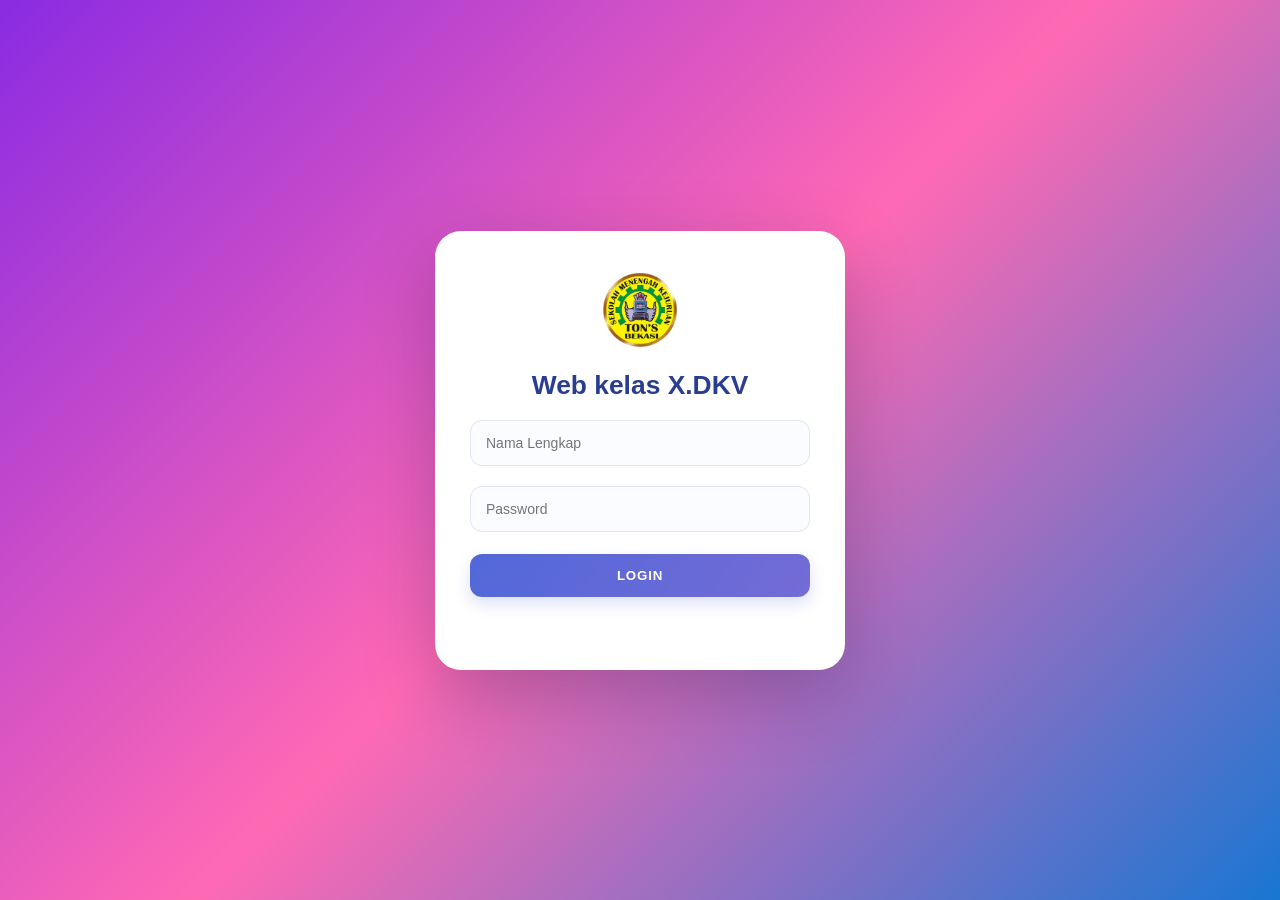
<file: index.html>
<!DOCTYPE html>
<html lang="id">
<head>
    <meta charset="utf-8">
    <meta name="viewport" content="width=device-width, initial-scale=1">
    <link rel="stylesheet" type="text/css" href="style.css">
    <title>Login</title>
</head>
<body class="Login">
    <div class="Login-box">
        <img src="logo.png" class="logo-Login">
        <h1>Web kelas X.DKV</h1>

        <input id="user" placeholder="Nama Lengkap">
        <div class="password-box">
            <input type="password" id="pass" placeholder="Password">
        </div>

        <button onclick="Login()">LOGIN</button>
        
        <p id="pesan"></p>
    </div>
    <script src="script.js"></script>
</body>
</html>
</file>
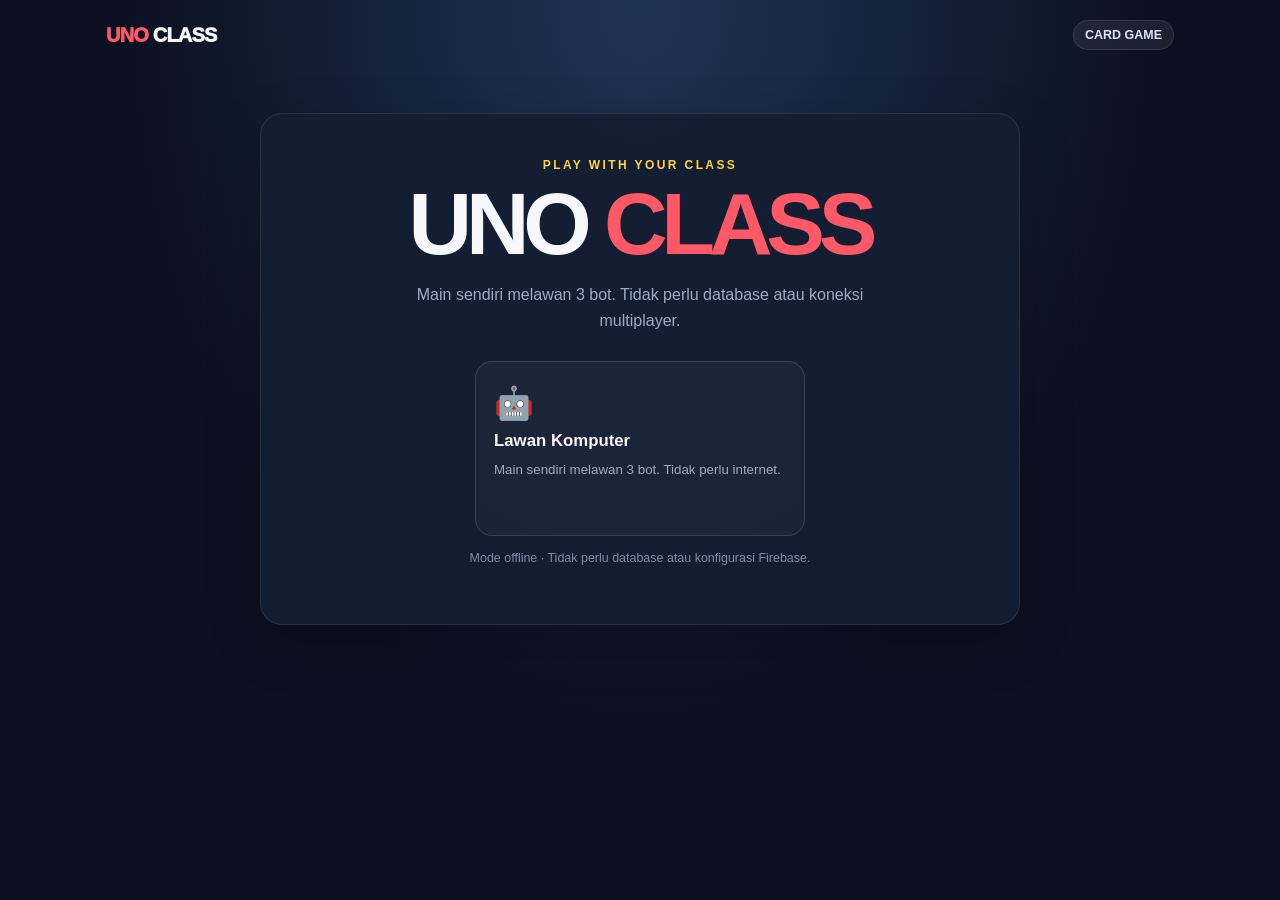
<file: uno.html>
<!doctype html>
<html lang="id">
<head>
  <meta charset="utf-8">
  <meta name="viewport" content="width=device-width, initial-scale=1">
  <title>UNO CLASS</title>
  <link rel="stylesheet" href="style-game.css">
</head>
<body>
  <main class="app">
    <header class="topbar">
      <a class="brand" href="../index.html" aria-label="Kembali ke web kelas"><span>UNO</span> CLASS</a>
      <span class="tag">CARD GAME</span>
    </header>

    <section id="menu" class="panel menu">
      <p class="eyebrow">PLAY WITH YOUR CLASS</p>
      <h1>UNO <span>CLASS</span></h1>
      <p class="muted">Main sendiri melawan 3 bot. Tidak perlu database atau koneksi multiplayer.</p>
      <div class="mode-grid">
        <button class="mode-card" id="botMode">
          <span class="mode-icon">🤖</span><strong>Lawan Komputer</strong>
          <small>Main sendiri melawan 3 bot. Tidak perlu internet.</small>
        </button>
      </div>
      <p class="tiny">Mode offline · Tidak perlu database atau konfigurasi Firebase.</p>
    </section>

    <section id="game" class="hidden">
      <div class="gamebar panel">
        <div><span class="eyebrow">UNO CLASS</span><h2 id="gameTitle">Lawan Komputer</h2></div>
        <div class="gamebar-actions"><span id="roomBadge" class="tag hidden"></span><button class="secondary compact" id="newGame">↻ Mulai Ulang</button><button class="text-button" id="exitGame">Keluar</button></div>
      </div>
      <div class="table panel">
        <div id="opponents" class="opponents"></div>
        <div class="play-area">
          <div class="pile-block"><span class="pile-label">Ambil kartu</span><button id="drawPile" class="deck" aria-label="Ambil kartu"><span>UNO</span></button></div>
          <div class="pile-block"><span class="pile-label">Kartu di meja</span><div id="discard" class="card large red"><span>5</span></div></div>
        </div>
        <p id="status" class="status" aria-live="polite">Siap bermain!</p>
        <div class="hand-area">
          <div class="hand-heading"><strong>Kartu kamu</strong><span id="handCount" class="tag">0 kartu</span></div>
          <div id="hand" class="hand"></div>
          <div class="button-row center"><button class="secondary" id="unoButton">UNO!</button><button class="secondary" id="passButton" disabled>Lewati giliran</button></div>
        </div>
      </div>
      <p class="tiny footer-note">UNO CLASS versi offline · Kamu vs 3 bot.</p>
    </section>
  </main>

  <div id="modal" class="modal-backdrop hidden">
    <div class="modal panel">
      <h2 id="modalTitle">Pilih warna</h2>
      <p id="modalText" class="muted">Pilih warna untuk melanjutkan.</p>
      <div id="colorChoices" class="color-choices">
        <button data-color="red" class="color-pick red">Merah</button>
        <button data-color="blue" class="color-pick blue">Biru</button>
        <button data-color="yellow" class="color-pick yellow">Kuning</button>
        <button data-color="green" class="color-pick green">Hijau</button>
      </div>
      <button id="modalClose" class="secondary hidden">Tutup</button>
    </div>
  </div>
  <script src="script-game.js"></script>
</body>
</html>
</file>
<file: style.css>
* {
  margin: 0;
  padding: 0;
  box-sizing: border-box;
  font-family: 'Plus Jakarta Sans', Arial, sans-serif;
}

body { 
  text-align: center; 
  background: #eaf4ff; 
  color: #333;
  min-height: 100vh;
} 

input { 
  display: inline-block; 
  width: 250px; 
  padding: 12px; 
  margin: 10px; 
} 

button { 
  background: #ff69b4; 
  color: white; 
  border: 0; 
  padding: 12px 40px; 
  border-radius: 10px; 
  cursor: pointer;
  font-weight: bold;
} 

header { 
  background: #1976d2; 
  color: white; 
  padding: 30px 20px;
  animation: fadeInUp 0.8s ease-out forwards;
} 

header .logo {
  width: 90px;
  height: 90px;
  object-fit: contain;
  margin-bottom: 12px;
}

header h1 {
  font-size: 2.2rem;
}

header p {
  font-size: 1rem;
  opacity: 0.9;
  margin-top: 8px;
}

.navbar { 
  background: #FFC0CB; 
  padding: 15px 10px; 
  display: flex;
  justify-content: center;
  flex-wrap: wrap; 
  gap: 10px;
  position: relative;
  z-index: 100;
  box-shadow: 0 4px 6px rgba(0,0,0,0.05);
} 

.navbar a { 
  color: white; 
  text-decoration: none; 
  padding: 8px 16px;
  font-weight: bold; 
  font-size: 15px;
  border-radius: 20px;
  transition: all 0.3s ease;
  display: inline-block;
} 

.navbar a:hover, .navbar a.active { 
  background: white; 
  color: #1976d2; 
  transform: translateY(-2px);
  box-shadow: 0 4px 10px rgba(0,0,0,0.1);
} 

body.Login { 
  height: 100vh; 
  display: flex; 
  justify-content: center; 
  align-items: center; 
  background: linear-gradient(-45deg, #1976d2, #ff69b4, #8a2be2) !important; 
  background-size: 400% 400%; 
  animation: gradientBergerak 12s ease infinite; 
} 

.Login-box { 
  background: white; 
  width: 350px; 
  padding: 30px; 
  border-radius: 20px; 
  text-align: center; 
  box-shadow: 0 15px 30px rgba(0, 0, 0, 0.25);
  animation: munculKotak 0.8s cubic-bezier(0.25, 1, 0.5, 1) forwards; 
} 

.logo-Login { 
  width: 80px; 
  height: 80px; 
  object-fit: contain; 
  margin-bottom: 15px; 
} 

.Login-box input { 
  width: 100% !important; 
  margin: 10px 0; 
  border-radius: 10px; 
  border: 1px solid #ccc; 
} 

.Login-box button { 
  width: 100%; 
  margin-top: 10px;
}

.home { 
  display: flex; 
  justify-content: center; 
  align-items: center; 
  gap: 40px; 
  padding: 40px max(20px, 5%); 
  min-height: 60vh; 
  flex-wrap: wrap;
} 

.home img { 
  width: 100%;
  max-width: 450px; 
  border-radius: 15px; 
  box-shadow: 0 10px 20px rgba(0,0,0,0.15);
} 

.sambutan { 
  flex: 1;
  min-width: 300px;
  max-width: 600px;
  text-align: left;
} 

.sambutan h2 {
  color: #1976d2;
  margin-bottom: 15px;
}

.sambutan p {
  margin-bottom: 12px;
  line-height: 1.6;
}

.data-page {
  background: #f5f9ff !important;
}

.walas-container {
  display: flex;
  justify-content: center;
  margin: 40px auto 20px auto;
}

.walas-card {
  background: white;
  padding: 25px 40px;
  border-radius: 20px;
  box-shadow: 0 8px 24px rgba(25, 118, 210, 0.06);
  border: 1px solid #eef2f7;
  text-align: center;
}

.walas-foto {
  width: 120px;
  height: 120px;
  border-radius: 50%;
  object-fit: cover;
  border: 4px solid #1976d2;
  margin-bottom: 12px;
  display: inline-block;
}

.badge-walas {
  background: #ff69b4;
  color: white;
  padding: 4px 14px;
  border-radius: 12px;
  font-size: 12px;
  font-weight: bold;
  display: inline-block;
  margin-top: 5px;
}

.search-container {
  max-width: 500px;
  margin: 20px auto;
  padding: 0 20px;
}

.search-container input {
  width: 100% !important;
  padding: 14px 20px;
  border-radius: 25px; 
  border: 2px solid #1976d2;
  font-size: 15px;
  outline: none;
}

.siswa-grid {
  display: grid;
  grid-template-columns: repeat(auto-fill, minmax(260px, 1fr));
  gap: 20px;
  max-width: 1200px;
  margin: 30px auto;
  padding: 20px;
}

.siswa-item {
  background: white;
  border-radius: 16px;
  box-shadow: 0 4px 12px rgba(0,0,0,0.04);
  border: 1px solid #eef2f7;
  transition: all 0.3s ease;
  display: flex;
  flex-direction: column;
  align-items: center; 
  overflow: hidden;
}

.siswa-item img {
  width: 120px;
  height: 120px;
  border-radius: 50%;
  object-fit: cover;      
  object-position: center; 
  border: 3px solid #1976d2;
  margin-top: 20px;       
  display: block;
}

.siswa-item:hover {
  transform: translateY(-3px);
  box-shadow: 0 8px 20px rgba(25, 118, 210, 0.1);
}

.siswa-info {
  padding: 20px;
  text-align: center;
  width: 100%;
}

.siswa-info h3 {
  color: #2c3e50;
  font-size: 16px;
  margin-bottom: 4px;
}

.badge-absen {
  background: #eaf4ff;
  color: #1976d2;
  padding: 4px 12px;
  border-radius: 12px;
  font-size: 11px;
  font-weight: bold;
  display: inline-block;
  margin: 6px 0;
}

.keahlian {
  font-size: 13px;
  color: #64748b;
  margin-top: 4px;
}

.struktur-page {
  background: #eaf4ff !important;
}

.tree-container {
  max-width: 1200px;
  margin: 40px auto;
  padding: 0 20px;
  display: flex;
  flex-direction: column;
  align-items: center;
}

.tree-block {
  display: flex;
  flex-direction: column;
  align-items: center;
  width: 100%;
}

.tree-row {
  display: flex;
  justify-content: center;
  flex-wrap: wrap;
  gap: 25px;
  width: 100%;
}

.group-title {
  font-size: 14px;
  text-transform: uppercase;
  letter-spacing: 1px;
  color: #1976d2;
  font-weight: bold;
  margin: 25px 0 15px 0;
  background: rgba(25, 118, 210, 0.08);
  padding: 6px 16px;
  border-radius: 20px;
}

.v-line {
  width: 4px;
  height: 30px;
  background: #1976d2;
  margin: 10px 0;
}

.s-card {
  background: white;
  padding: 15px 25px;
  border-radius: 16px;
  box-shadow: 0 4px 15px rgba(0,0,0,0.05);
  min-width: 200px;
  text-align: center;
  border: 1px solid #eef2f7;
}

.s-foto-frame {
  width: 60px;
  height: 60px;
  margin: 0 auto 10px auto;
  border-radius: 50%;
  overflow: hidden;
  border: 2px solid #1976d2;
}

.s-foto {
  width: 100%;
  height: 100%;
  object-fit: cover;
}

.s-jabatan {
  font-size: 11px;
  font-weight: bold;
  color: white;
  padding: 3px 10px;
  border-radius: 10px;
  display: inline-block;
  margin-top: 5px;
}

.bg-walas { background: #8a2be2; }
.bg-ketua { background: #1976d2; }
.bg-wakil { background: #00bfff; }
.bg-staf { background: #ff69b4; }
.bg-seksi { background: #2ed573; }

.gallery-grid {
  display: grid;
  grid-template-columns: repeat(auto-fill, minmax(300px, 1fr));
  gap: 25px;
  padding: 20px;
}

.gallery-item {
  background: white;
  border-radius: 16px;
  overflow: hidden;
  box-shadow: 0 4px 15px rgba(0,0,0,0.05);
  cursor: pointer;
}

.img-container { 
  position: relative; 
  height: 200px; 
  overflow: hidden; 
}

.gallery-img { 
  width: 100%; 
  height: 100%; 
  object-fit: cover; 
}

.category-tag { 
  position: absolute; 
  top: 10px; 
  left: 10px; 
  background: rgba(0,0,0,0.7); 
  color: white; 
  padding: 4px 10px; 
  border-radius: 10px; 
  font-size: 11px; 
}

.lightbox {
  position: fixed;
  top: 0; left: 0; width: 100%; height: 100%;
  background: rgba(0,0,0,0.9);
  display: flex; justify-content: center; align-items: center;
  z-index: 999; opacity: 0; pointer-events: none;
  transition: opacity 0.3s ease;
}

.lightbox.active { opacity: 1; pointer-events: auto; }
.lightbox-content { max-width: 85%; max-height: 80vh; border-radius: 10px; }
.lightbox-close { position: absolute; top: 20px; right: 20px; background: none; border: none; color: white; font-size: 35px; cursor: pointer; }

footer { 
  background: #ff69b4; 
  padding: 30px 20px; 
  margin-top: 40px;
} 

footer a { 
  color: white; 
  margin: 0 15px; 
  text-decoration: none;
  font-weight: 500;
}

footer a:hover {
  text-decoration: underline;
}

@keyframes gradientBergerak {
  0% { background-position: 0% 50%; }
  50% { background-position: 100% 50%; }
  100% { background-position: 0% 50%; }
}

@keyframes fadeInUp {
  from { opacity: 0; transform: translateY(20px); }
  to { opacity: 1; transform: translateY(0); }
}

@keyframes munculKotak {
  from { opacity: 0; transform: scale(0.9); }
  to { opacity: 1; transform: scale(1); }
}

.piket-page {
  background: #eaf4ff !important;
}

.piket-container {
  max-width: 1200px;
  margin: 40px auto;
  padding: 0 20px;
  animation: fadeInUp 0.8s cubic-bezier(0.25, 1, 0.5, 1) forwards;
}

.piket-box-input {
  background: white;
  padding: 30px;
  border-radius: 20px;
  box-shadow: 0 10px 25px rgba(25, 118, 210, 0.08);
  margin-bottom: 40px;
  border: 1px solid #eef2f7;
  display: inline-block;
  width: 100%;
  max-width: 600px;
  animation: slideInDown 0.6s cubic-bezier(0.25, 1, 0.5, 1) forwards;
}

.piket-box-input h3 {
  color: #1976d2;
  margin-bottom: 10px;
  font-size: 1.4rem;
}

.piket-box-input p {
  color: #64748b;
  font-size: 13px;
  margin-bottom: 15px;
}

.piket-box-input input {
  width: 100% !important;
  max-width: 100%;
  margin: 10px 0;
  border-radius: 12px;
  border: 2px solid #1976d2;
  outline: none;
  transition: all 0.3s ease;
}

.piket-box-input input:focus {
  border-color: #ff69b4;
  box-shadow: 0 0 12px rgba(255, 105, 180, 0.2);
}

.piket-box-input button {
  width: 100%;
  max-width: 250px;
  margin-top: 10px;
}

.piket-grid-hari {
  display: grid;
  grid-template-columns: repeat(auto-fill, minmax(280px, 1fr));
  gap: 25px;
  width: 100%;
  margin-top: 20px;
}

.piket-card-hari {
  background: white;
  border-radius: 20px;
  box-shadow: 0 8px 20px rgba(0,0,0,0.04);
  border: 1px solid #eef2f7;
  overflow: hidden;
  display: flex;
  flex-direction: column;
  min-height: 280px;
  transition: all 0.3s cubic-bezier(0.25, 1, 0.5, 1);
  animation: munculKotak 0.6s cubic-bezier(0.25, 1, 0.5, 1) both;
}

.piket-card-hari:nth-child(1) { animation-delay: 0.1s; }
.piket-card-hari:nth-child(2) { animation-delay: 0.2s; }
.piket-card-hari:nth-child(3) { animation-delay: 0.3s; }
.piket-card-hari:nth-child(4) { animation-delay: 0.4s; }
.piket-card-hari:nth-child(5) { animation-delay: 0.5s; }
.piket-card-hari:nth-child(6) { animation-delay: 0.6s; }

.piket-card-hari:hover {
  transform: translateY(-5px) scale(1.02);
  box-shadow: 0 12px 25px rgba(25, 118, 210, 0.12);
  border-color: #ff69b4;
}

.piket-header-hari {
  background: #FFC0CB;
  color: #1976d2;
  padding: 15px;
  font-weight: bold;
  font-size: 18px;
  text-transform: uppercase;
  letter-spacing: 1px;
  border-bottom: 2px solid rgba(25, 118, 210, 0.1);
  transition: all 0.3s ease;
}

.piket-card-hari:hover .piket-header-hari {
  background: #1976d2;
  color: white;
}

.piket-list-siswa {
  padding: 20px;
  list-style: none;
  flex-grow: 1;
  display: flex;
  flex-direction: column;
  gap: 10px;
}

.piket-item-siswa {
  background: #f5f9ff;
  color: #333;
  padding: 10px 15px;
  border-radius: 12px;
  font-size: 14px;
  font-weight: 600;
  border: 1px solid #eaf4ff;
  display: flex;
  justify-content: space-between;
  align-items: center;
  box-shadow: 0 2px 5px rgba(0,0,0,0.02);
  animation: popIn 0.4s cubic-bezier(0.175, 0.885, 0.32, 1.275) forwards;
}

.piket-item-siswa:hover {
  background: #eaf4ff;
  border-color: #1976d2;
}

.piket-hapus {
  color: #ff4d4d;
  font-weight: bold;
  cursor: pointer;
  padding: 2px 6px;
  border-radius: 50%;
  transition: all 0.2s ease;
}

.piket-hapus:hover {
  background: rgba(255, 77, 77, 0.1);
  transform: scale(1.2);
}

@keyframes slideInDown {
  from { opacity: 0; transform: translateY(-30px); }
  to { opacity: 1; transform: translateY(0); }
}

@keyframes popIn {
  from { opacity: 0; transform: scale(0.8); }
  to { opacity: 1; transform: scale(1); }
}

footer {
    display: flex !important;
    justify-content: center;
    align-items: center;
    gap: 30px;
    background-color: #ffc0cb !important;
    padding: 20px;
    margin-top: 50px;
    width: 100%;
    clear: both;
    position: relative;
    z-index: 999;
}

footer a {
    color: #333333 !important;
    text-decoration: none !important;
    font-weight: bold;
    font-size: 14px;
    transition: all 0.3s ease;
}

footer a:hover {
    color: #ff4081 !important; 
    text-shadow: 0 0 5px rgba(0,0,0,0.1);
}


/* =========================================================
   PENYEMPURNAAN TAMPILAN WEBSITE KELAS X.DKV
   Warna dan tata letak utama tetap dipertahankan.
   ========================================================= */
:root {
  --biru-utama: #1976d2;
  --pink-utama: #ffc0cb;
  --pink-aksen: #ff69b4;
  --latar: #eaf4ff;
  --teks: #263445;
  --bayangan-halus: 0 12px 30px rgba(25, 118, 210, .10);
}
html { scroll-behavior: smooth; }
body { color: var(--teks); overflow-x: hidden; }
img { max-width: 100%; }
button, input, a { -webkit-tap-highlight-color: transparent; }
button { transition: transform .2s ease, box-shadow .2s ease, filter .2s ease; }
button:hover { transform: translateY(-2px); box-shadow: 0 7px 18px rgba(255,105,180,.22); filter: brightness(1.03); }
button:active { transform: translateY(0) scale(.98); }
:focus-visible { outline: 3px solid rgba(25,118,210,.35); outline-offset: 3px; }
input { max-width: 100%; transition: border-color .2s ease, box-shadow .2s ease; }
input:focus { border-color: var(--biru-utama); box-shadow: 0 0 0 4px rgba(25,118,210,.10); outline: none; }
header { position: relative; overflow: hidden; }
header .logo { filter: drop-shadow(0 4px 8px rgba(0,0,0,.12)); }
.navbar { position: sticky; top: 0; }
.navbar a { white-space: nowrap; }
.home img, .walas-card, .siswa-item, .s-card, .gallery-item, .piket-card-hari, .piket-box-input {
  box-shadow: var(--bayangan-halus);
}
.home img { transition: transform .35s ease, box-shadow .35s ease; }
.home img:hover { transform: translateY(-4px); box-shadow: 0 18px 34px rgba(25,118,210,.18); }
.siswa-item, .s-card, .gallery-item, .walas-card { transition: transform .25s ease, box-shadow .25s ease, border-color .25s ease; }
.siswa-item:hover, .s-card:hover, .gallery-item:hover, .walas-card:hover { transform: translateY(-5px); box-shadow: 0 15px 30px rgba(25,118,210,.14); border-color: rgba(255,105,180,.55); }
.gallery-img { transition: transform .45s ease; }
.gallery-item:hover .gallery-img { transform: scale(1.045); }
.Login-box { max-width: calc(100vw - 32px); }
.Login-box h1 { color: var(--biru-utama); line-height: 1.25; }
#pesan { min-height: 22px; margin-top: 12px; font-size: .9rem; }
footer { flex-wrap: wrap; text-align: center; }
/* Bintang kecil dan bintang jatuh, tidak menghalangi klik. */
body:not(.Login)::before {
  content: ""; position: fixed; inset: 0; pointer-events: none; z-index: 0;
  opacity: .35;
  background-image: radial-gradient(2px 2px at 18% 22%, #fff 55%, transparent 60%),
    radial-gradient(2px 2px at 76% 18%, #1976d2 55%, transparent 60%),
    radial-gradient(1.5px 1.5px at 88% 68%, #ff69b4 55%, transparent 60%),
    radial-gradient(2px 2px at 34% 82%, #fff 55%, transparent 60%);
  animation: kelipBintang 5s ease-in-out infinite alternate;
}
body:not(.Login)::after {
  content: ""; position: fixed; top: 12%; left: -140px; width: 110px; height: 2px;
  pointer-events: none; z-index: 2; opacity: 0;
  background: linear-gradient(90deg, transparent, #fff, #ff69b4);
  filter: drop-shadow(0 0 5px #ff69b4);
  transform: rotate(-25deg); animation: bintangJatuh 9s linear infinite;
}
body > * { position: relative; }
@keyframes kelipBintang { from { opacity: .18; } to { opacity: .48; } }
@keyframes bintangJatuh {
  0%, 68% { left: -140px; top: 12%; opacity: 0; }
  70% { opacity: .9; }
  82% { left: 110%; top: 48%; opacity: 0; }
  100% { left: 110%; top: 48%; opacity: 0; }
}
.fade-in-page { animation: fadeInPage .55s ease both; }
.slide-down-header { animation: fadeInPage .65s ease both; }
.animated-card { animation: kartuMuncul .55s ease both; }
@keyframes fadeInPage { from { opacity: 0; } to { opacity: 1; } }
@keyframes kartuMuncul { from { opacity: 0; transform: translateY(14px); } to { opacity: 1; transform: translateY(0); } }
@media (max-width: 700px) {
  header { padding: 22px 14px; }
  header h1 { font-size: 1.65rem; }
  .navbar { gap: 6px; padding: 10px 6px; }
  .navbar a { padding: 8px 11px; font-size: 13px; }
  .home { gap: 22px; padding: 26px 16px; }
  .sambutan { min-width: 0; text-align: center; }
  .siswa-grid { grid-template-columns: repeat(auto-fit, minmax(145px, 1fr)); gap: 12px; padding: 12px; }
  .siswa-item img { width: 96px; height: 96px; }
  .siswa-info { padding: 14px 10px; }
  .gallery-grid { grid-template-columns: repeat(auto-fit, minmax( min(100%, 230px), 1fr)); gap: 14px; padding: 12px; }
  .tree-row { gap: 12px; }
  .s-card { min-width: min(100%, 170px); }
  .piket-container { padding: 0 12px; }
  .piket-grid-hari { grid-template-columns: 1fr; gap: 15px; }
  footer { gap: 14px; padding: 22px 12px; }
}
@media (prefers-reduced-motion: reduce) {
  *, *::before, *::after { scroll-behavior: auto !important; animation-duration: .01ms !important; animation-iteration-count: 1 !important; transition-duration: .01ms !important; }
  body:not(.Login)::before, body:not(.Login)::after { display: none; }
}

/* ===== X.DKV VISUAL REFRESH ===== */
:root{--ink:#17233d;--muted:#68758d;--blue:#5268d8;--blue-dark:#3448b5;--pink:#f28caf;--paper:#f5f7fc;--line:#e7ebf4;--shadow:0 16px 40px rgba(34,48,88,.09)}
html{scroll-behavior:smooth;scroll-padding-top:90px}
body:not(.Login){background:var(--paper);color:var(--ink);font-family:'Plus Jakarta Sans',Arial,sans-serif;line-height:1.65}
header{background:linear-gradient(125deg,#273b83 0%,#536bd4 58%,#8c82df 100%);padding:34px 20px 0;position:relative;overflow:hidden;box-shadow:0 12px 32px rgba(42,58,128,.16)}
header:before,header:after{content:"";position:absolute;border-radius:50%;pointer-events:none;background:rgba(255,255,255,.08)}
header:before{width:300px;height:300px;right:-70px;top:-170px}header:after{width:190px;height:190px;left:-95px;bottom:35px}
header .logo{position:relative;z-index:1;width:76px;height:76px;padding:8px;background:rgba(255,255,255,.16);border:1px solid rgba(255,255,255,.28);border-radius:22px;object-fit:contain}
header h1{position:relative;z-index:1;color:#fff;font-size:clamp(1.65rem,4vw,2.45rem);font-weight:800;letter-spacing:.07em;margin:0 0 25px;text-shadow:0 3px 12px rgba(0,0,0,.12)}
.navbar{position:relative;z-index:5;margin:0 auto;max-width:1120px;background:#172554;border:1px solid #243b78;border-bottom:0;border-radius:18px 18px 0 0;padding:10px 12px;gap:6px;box-shadow:0 8px 18px rgba(23,37,84,.18)}
.navbar a{color:#fff;font-size:13px;font-weight:800;padding:10px 15px;border-radius:11px;transition:background .2s,transform .2s,color .2s}
.navbar a:hover,.navbar a.active{background:#f9a8d4;color:#172554;box-shadow:0 5px 15px rgba(0,0,0,.16);transform:translateY(-1px)}
.navbar a:focus-visible{outline:3px solid #67e8f9;outline-offset:3px}
.home{max-width:1160px;margin:36px auto 20px;padding:28px 24px;gap:clamp(25px,5vw,60px);min-height:unset}
.home img{max-width:520px;aspect-ratio:4/3;object-fit:cover;border-radius:24px;box-shadow:var(--shadow);border:7px solid white}
.sambutan{background:white;padding:clamp(24px,4vw,42px);border-radius:24px;border:1px solid var(--line);box-shadow:var(--shadow)}
.sambutan h2{font-size:clamp(1.45rem,3vw,2rem);color:var(--blue-dark);margin-bottom:15px}
.sambutan p{color:#59667f;line-height:1.85;font-size:15px}
body:not(.Login) h1,body:not(.Login) h2,body:not(.Login) h3{letter-spacing:-.02em}
.data-page,.struktur-page,.piket-page,.dokumentasi-page{background:var(--paper)!important}
.walas-card,.siswa-item,.s-card,.gallery-item,.piket-card-hari,.piket-box-input{border:1px solid var(--line);box-shadow:0 8px 26px rgba(34,48,88,.06);border-radius:20px;background:#fff}
.walas-card{padding:28px 38px}
.walas-foto,.siswa-item img{border:4px solid #e8ebff;box-shadow:0 5px 16px rgba(70,90,190,.12)}
.badge-walas,.badge-absen,.category-tag{background:linear-gradient(120deg,var(--blue),#8a7ee0);border-radius:999px}
.search-container input,.piket-box-input input{border:1.5px solid #dce2f2!important;border-radius:14px!important;background:#fff;box-shadow:0 3px 10px rgba(30,45,90,.03);transition:border-color .2s,box-shadow .2s}
.search-container input:focus,.piket-box-input input:focus{border-color:var(--blue)!important;box-shadow:0 0 0 4px rgba(82,104,216,.12);outline:0}
button,.piket-box-input button{background:linear-gradient(120deg,#5268d8,#746bd6);border-radius:12px;box-shadow:0 7px 16px rgba(82,104,216,.2);transition:transform .2s,box-shadow .2s,filter .2s}
button:hover,.piket-box-input button:hover{transform:translateY(-2px);box-shadow:0 10px 22px rgba(82,104,216,.27);filter:brightness(1.04)}
input,select,textarea{font:inherit}
table{width:min(100% - 32px,1050px);margin:26px auto;border-collapse:separate;border-spacing:0;background:white;border:1px solid var(--line);border-radius:16px;overflow:hidden;box-shadow:0 8px 24px rgba(34,48,88,.06)}
th{background:#1e40af;color:#fff;font-weight:800}th,td{padding:13px 16px;border-bottom:1px solid #dbe4f5;text-align:center}td{background:#fff;color:#17233d;font-weight:600}tbody tr:nth-child(even) td{background:#f3f7ff}tr:last-child td{border-bottom:0}tbody tr:hover td{background:#fce7f3;color:#172554}
.tree-container{padding:22px 12px;max-width:1100px;margin:25px auto}
.s-card{padding:18px 14px}
.gallery-grid{max-width:1180px;margin:30px auto;padding:0 20px;gap:20px}
.gallery-item{overflow:hidden}
.gallery-img{border-radius:14px}
.piket-container{max-width:1150px;margin:25px auto;padding:0 18px}
.piket-box-input{padding:24px}
.piket-card-hari{overflow:hidden}
.piket-header-hari{background:linear-gradient(120deg,#5268d8,#8a7ee0);color:#fff}
footer{background:#202d56!important;color:#fff!important;padding:24px 16px!important;gap:22px!important;margin-top:55px!important}
footer a{color:#eef1ff!important;text-decoration:none;font-weight:700;transition:opacity .2s}footer a:hover{opacity:.72}
.Login{padding:20px;background:radial-gradient(circle at 15% 15%,#8798f4 0,transparent 35%),linear-gradient(135deg,#273b83,#6675d8 58%,#b07ac8)!important}
.Login-box{width:min(410px,100%);padding:38px 34px;border:1px solid rgba(255,255,255,.7);border-radius:26px;box-shadow:0 24px 70px rgba(17,26,75,.28);backdrop-filter:blur(12px)}
.Login-box h1{color:#293d91!important;font-size:1.65rem;margin-bottom:8px}
.Login-box input{width:100%!important;padding:14px 15px;border:1px solid #e1e5f0;border-radius:12px;background:#fbfcff;font-size:14px}
.Login-box input:focus{outline:0;border-color:#6879df;box-shadow:0 0 0 4px rgba(104,121,223,.12)}
.Login-box button{width:100%;padding:14px;margin-top:12px;letter-spacing:.06em}
#pesan{color:#d84d6e;font-size:13px;margin-top:12px}
.fade-in-page{animation:refreshIn .55s ease both}
@keyframes refreshIn{from{opacity:0;transform:translateY(12px)}to{opacity:1;transform:translateY(0)}}
@media(max-width:700px){header{padding:25px 12px 0}header .logo{width:64px;height:64px;border-radius:18px}header h1{margin-bottom:18px}.navbar{border-radius:15px 15px 0 0;justify-content:flex-start;flex-wrap:nowrap;overflow-x:auto;scrollbar-width:thin;padding:9px}.navbar a{flex:0 0 auto;padding:9px 12px;font-size:12px}.home{padding:18px 15px;margin:20px auto;gap:18px}.home img{max-width:100%;border-width:5px;border-radius:18px}.sambutan{padding:23px 20px;border-radius:18px}.sambutan p{font-size:14px}.siswa-grid{grid-template-columns:repeat(auto-fill,minmax(145px,1fr));gap:12px;padding:12px}.siswa-item img{width:96px;height:96px}.siswa-info{padding:14px 10px}th,td{padding:10px 8px;font-size:13px}.tree-container{overflow-x:auto}.gallery-grid{padding:0 12px;gap:12px}footer{flex-direction:column;gap:10px!important;margin-top:32px!important}}
@media(prefers-reduced-motion:reduce){*,*:before,*:after{scroll-behavior:auto!important;animation-duration:.01ms!important;transition-duration:.01ms!important}}


/* KONTRAS WARNA: menu, jadwal, dan jam pelajaran */
.navbar{background:#172554!important}
.navbar a{color:#ffffff!important}
.navbar a:hover,.navbar a.active{background:#f9a8d4!important;color:#172554!important}
.piket-header-hari{background:#1d4ed8!important;color:#ffffff!important;text-shadow:0 1px 2px rgba(0,0,0,.18)}
.piket-list-siswa .piket-item-siswa{background:#ffffff;color:#17233d;border-bottom:1px solid #e2e8f0}
.piket-list-siswa .piket-item-siswa:nth-child(even){background:#f3f7ff}
.piket-list-siswa .piket-item-siswa span:first-child{color:#17233d;font-weight:700}

/* PERBAIKAN KONTRAS: jadwal pelajaran dan kartu data siswa */
.piket-card-hari{background:#ffffff!important;border:1px solid #cbd5e1!important}
.piket-header-hari{background:#1e3a8a!important;color:#ffffff!important}
.piket-list-siswa{background:#ffffff!important}
.piket-list-siswa .piket-item-siswa,
.piket-list-siswa .piket-item-siswa:nth-child(even){background:#f8fafc!important;color:#172554!important;border:1px solid #cbd5e1!important}
.piket-list-siswa .piket-item-siswa span,
.piket-list-siswa .piket-item-siswa span:first-child{color:#172554!important;font-weight:700!important}
.piket-list-siswa .piket-item-siswa .badge-absen{background:#fce7f3!important;color:#831843!important}

.siswa-item{background:#ffffff!important;border:1px solid #cbd5e1!important}
.siswa-info{background:#ffffff!important}
.siswa-info h3{color:#172554!important;font-weight:800!important}
.siswa-info p,.siswa-info .keahlian{color:#334155!important;font-weight:600!important;line-height:1.5}
.siswa-info .badge-absen{background:#dbeafe!important;color:#1e3a8a!important;border:1px solid #93c5fd!important;font-weight:800!important}
</file>
<file: style-game.css>
:root {
    --bg: #0b1020;
    --panel: #151e33;
    --muted: #9eabc5;
    --text: #f7f8fc;
    --red: #f04452;
    --blue: #3185ff;
    --yellow: #ffd43b;
    --green: #23c77a;
}

/* Pengaturan dasar */
* {
    box-sizing: border-box;
}

body {
    margin: 0;
    min-height: 100vh;
    background: radial-gradient(
        ellipse at top,
        #203456 0,
        #0b1020 58%
    );
    font-family: Nunito, Segoe UI, Arial, sans-serif;
    color: var(--text);
}

button,
input {
    font: inherit;
}

button {
    border: 0;
    cursor: pointer;
    transition: transform 0.15s, filter 0.15s;
}

button:hover {
    filter: brightness(1.08);
    transform: translateY(-1px);
}

button:disabled {
    opacity: 0.42;
    cursor: not-allowed;
    transform: none;
}

.hidden {
    display: none !important;
}

/* Layout utama */
.app {
    max-width: 1100px;
    margin: auto;
    padding: 20px 16px 32px;
}

.topbar,
.gamebar,
.gamebar-actions,
.button-row,
.hand-heading {
    display: flex;
    align-items: center;
    justify-content: space-between;
    gap: 12px;
}

.topbar {
    margin-bottom: 22px;
}

.brand {
    font-weight: 1000;
    font-size: 1.25rem;
    color: var(--text);
    text-decoration: none;
    letter-spacing: -0.04em;
}

.brand span {
    color: #ff5967;
}

.tag {
    display: inline-flex;
    align-items: center;
    justify-content: center;
    padding: 7px 11px;
    background: #ffffff12;
    border: 1px solid #ffffff1b;
    border-radius: 999px;
    color: #dbe5fb;
    font-size: 0.78rem;
    font-weight: 800;
}

.panel {
    background: #151e33eF;
    border: 1px solid #ffffff18;
    border-radius: 22px;
    box-shadow: 0 18px 55px #0003;
}

/* Menu dan pilihan mode */
.menu,
.setup {
    max-width: 760px;
    margin: 7vh auto;
    padding: clamp(22px, 5vw, 44px);
    text-align: center;
}

.eyebrow {
    font-size: 0.75rem;
    font-weight: 900;
    letter-spacing: 0.2em;
    color: #ffd43b;
    margin: 0 0 8px;
}

.menu h1 {
    font-size: clamp(3rem, 9vw, 5.5rem);
    line-height: 1;
    margin: 8px 0;
    letter-spacing: -0.07em;
}

.menu h1 span {
    color: #ff5967;
}

.muted {
    color: var(--muted);
    line-height: 1.6;
}

.menu > .muted {
    max-width: 480px;
    margin: 14px auto 28px;
}

.mode-grid {
    display: grid;
    /* Satu pilihan mode tetap tepat di tengah */
    grid-template-columns: minmax(0, 330px);
    justify-content: center;
    gap: 14px;
    margin: 24px auto 0;
    width: 100%;
}

.mode-card {
    padding: 22px 18px;
    text-align: left;
    border-radius: 17px;
    background: #ffffff08;
    border: 1px solid #ffffff20;
    color: var(--text);
    display: flex;
    flex-direction: column;
    gap: 9px;
    min-height: 175px;
}

.mode-card:hover {
    border-color: #ffd43b88;
    background: #ffffff0d;
}

.mode-icon {
    font-size: 2rem;
}

.mode-card strong {
    font-size: 1.05rem;
}

.mode-card small {
    color: var(--muted);
    line-height: 1.5;
}

.tiny {
    font-size: 0.78rem;
    color: #7f8ca8;
    line-height: 1.5;
}

/* Form pengaturan permainan */
.setup {
    text-align: left;
}

.setup h2 {
    margin: 16px 0 4px;
}

.setup label {
    display: block;
    text-align: left;
    font-weight: 800;
    font-size: 0.9rem;
    margin: 17px 0;
}

.setup input {
    display: block;
    width: 100%;
    margin-top: 7px;
    border: 1px solid #ffffff25;
    background: #0c1425;
    color: white;
    padding: 13px 14px;
    border-radius: 12px;
    outline: none;
}

.setup input:focus {
    border-color: #ffd43b;
}

/* Tombol */
.primary,
.secondary {
    padding: 12px 17px;
    border-radius: 12px;
    font-weight: 900;
}

.primary {
    background: linear-gradient(135deg, #ff5967, #e72d70);
    color: white;
    box-shadow: 0 8px 20px #f0445230;
}

.secondary {
    background: #ffffff10;
    color: white;
    border: 1px solid #ffffff20;
}

.text-button {
    background: transparent;
    color: #b9c6df;
    padding: 8px;
}

.message {
    min-height: 22px;
    color: #ffd43b;
    font-size: 0.9rem;
}

/* Bar permainan */
.gamebar {
    padding: 16px 20px;
    margin-bottom: 14px;
}

.gamebar h2 {
    font-size: 1.15rem;
    margin: 2px 0 0;
}

.gamebar-actions {
    flex-wrap: wrap;
    justify-content: flex-end;
}

.compact {
    padding: 9px 12px;
}

/* Meja permainan */
.table {
    padding: clamp(12px, 3vw, 24px);
    background: linear-gradient(135deg, #172d48, #10413e);
    overflow: hidden;
}

/* Pemain lawan */
.opponents {
    display: grid;
    grid-template-columns: repeat(3, minmax(0, 1fr));
    gap: 10px;
}

.opponent {
    background: #07111c6b;
    border: 1px solid #ffffff16;
    border-radius: 15px;
    padding: 11px 8px;
    text-align: center;
    min-width: 0;
}

.opponent.active {
    border-color: #ffd43b;
    box-shadow: 0 0 0 2px #ffd43b2b;
}

.avatar {
    font-size: 1.55rem;
}

.op-name {
    font-size: 0.86rem;
    font-weight: 900;
    overflow-wrap: anywhere;
}

.op-count {
    font-size: 0.75rem;
    color: #bdc9e0;
    margin-top: 3px;
}

.turn-label {
    display: inline-block;
    background: #ffd43b;
    color: #1b2436;
    font-size: 0.65rem;
    padding: 2px 6px;
    border-radius: 99px;
    margin-left: 4px;
}

/* Area kartu di tengah */
.play-area {
    display: flex;
    align-items: center;
    justify-content: center;
    gap: clamp(28px, 10vw, 100px);
    padding: 28px 0 16px;
}

.pile-block {
    display: flex;
    flex-direction: column;
    align-items: center;
    gap: 10px;
}

.pile-label {
    text-transform: uppercase;
    letter-spacing: 0.12em;
    font-size: 0.7rem;
    font-weight: 900;
    color: #bdc9e0;
}

/* Tumpukan kartu */
.deck {
    width: 76px;
    height: 112px;
    border: 4px solid white;
    border-radius: 13px;
    background: repeating-linear-gradient(
        45deg,
        #ed3d59 0 7px,
        #c51f45 7px 14px
    );
    box-shadow: 0 8px 18px #0004;
    display: grid;
    place-items: center;
}

.deck span {
    font-weight: 1000;
    font-size: 1.25rem;
    background: #111a2e;
    border: 3px solid white;
    border-radius: 50%;
    padding: 9px;
    color: white;
    transform: rotate(-12deg);
}

/* Desain kartu UNO */
.card {
    width: 62px;
    height: 92px;
    border: 3px solid #fff;
    border-radius: 12px;
    box-shadow: 0 6px 12px #0004;
    position: relative;
    display: grid;
    place-items: center;
    flex-shrink: 0;
    color: white;
    font-size: 1.7rem;
    font-weight: 1000;
    text-shadow: 1px 2px 2px #0005;
}

.card:before {
    content: "";
    position: absolute;
    inset: 6px 4px;
    border: 2px solid #ffffffa8;
    border-radius: 50%;
    transform: rotate(-25deg);
}

.card span {
    position: relative;
    z-index: 1;
}

.red {
    background: var(--red);
}

.blue {
    background: var(--blue);
}

.yellow {
    background: var(--yellow);
    color: #222;
    text-shadow: none;
}

.green {
    background: var(--green);
}

.wild {
    background: conic-gradient(
        var(--red) 0 25%,
        var(--blue) 25% 50%,
        var(--yellow) 50% 75%,
        var(--green) 75%
    );
}

.large {
    width: 86px;
    height: 128px;
    font-size: 2.3rem;
}

/* Status permainan */
.status {
    text-align: center;
    min-height: 25px;
    font-weight: 800;
    color: #e5edfc;
    margin: 0 0 14px;
}

/* Kartu di tangan pemain */
.hand-area {
    border-top: 1px solid #ffffff1c;
    padding-top: 16px;
}

.hand-heading {
    justify-content: flex-start;
    margin-bottom: 10px;
}

.hand {
    display: flex;
    align-items: flex-end;
    gap: 8px;
    overflow-x: auto;
    min-height: 125px;
    padding: 8px 4px 15px;
}

.hand .card {
    width: 63px;
    height: 94px;
    cursor: pointer;
    transition: transform 0.15s;
}

.hand .card:hover {
    transform: translateY(-9px) rotate(-2deg);
}

.hand .card:disabled {
    filter: grayscale(0.35);
    opacity: 0.55;
    cursor: not-allowed;
}

.center {
    justify-content: center;
    margin-top: 5px;
}

.footer-note {
    text-align: center;
    margin: 13px 0;
}

/* Modal pilihan warna */
.modal-backdrop {
    position: fixed;
    inset: 0;
    background: #030713d9;
    display: grid;
    place-items: center;
    padding: 18px;
    z-index: 5;
}

.modal {
    width: min(410px, 100%);
    padding: 24px;
    text-align: center;
}

.modal h2 {
    margin: 0 0 8px;
}

.color-choices {
    display: grid;
    grid-template-columns: 1fr 1fr;
    gap: 10px;
    margin: 20px 0;
}

.color-pick {
    padding: 14px 8px;
    border-radius: 12px;
    font-weight: 900;
    color: white;
}

.color-pick.yellow {
    color: #222;
}

.modal .secondary {
    margin-top: 6px;
}

/* Tampilan HP */
@media (max-width: 600px) {
    .app {
        padding: 12px 9px 24px;
    }

    .mode-grid {
        grid-template-columns: 1fr;
    }

    .mode-card {
        min-height: 0;
        padding: 16px;
    }

    .menu,
    .setup {
        margin: 3vh auto;
    }

    .gamebar {
        padding: 12px;
        align-items: flex-start;
    }

    .gamebar-actions {
        gap: 5px;
    }

    .gamebar h2 {
        font-size: 1rem;
    }

    .gamebar-actions .tag {
        display: none;
    }

    .opponents {
        gap: 5px;
    }

    .opponent {
        padding: 8px 3px;
    }

    .op-name {
        font-size: 0.75rem;
    }

    .op-count {
        font-size: 0.68rem;
    }

    .play-area {
        padding: 23px 0 13px;
        gap: 45px;
    }

    .deck {
        width: 65px;
        height: 97px;
    }

    .large {
        width: 73px;
        height: 109px;
    }

    .hand {
        gap: 6px;
    }

    .hand .card {
        width: 56px;
        height: 84px;
        font-size: 1.5rem;
    }

    .status {
        font-size: 0.88rem;
    }

    .button-row {
        flex-wrap: wrap;
    }

    .setup .button-row > * {
        flex: 1;
    }

    .tag {
        font-size: 0.72rem;
    }
}
</file>
